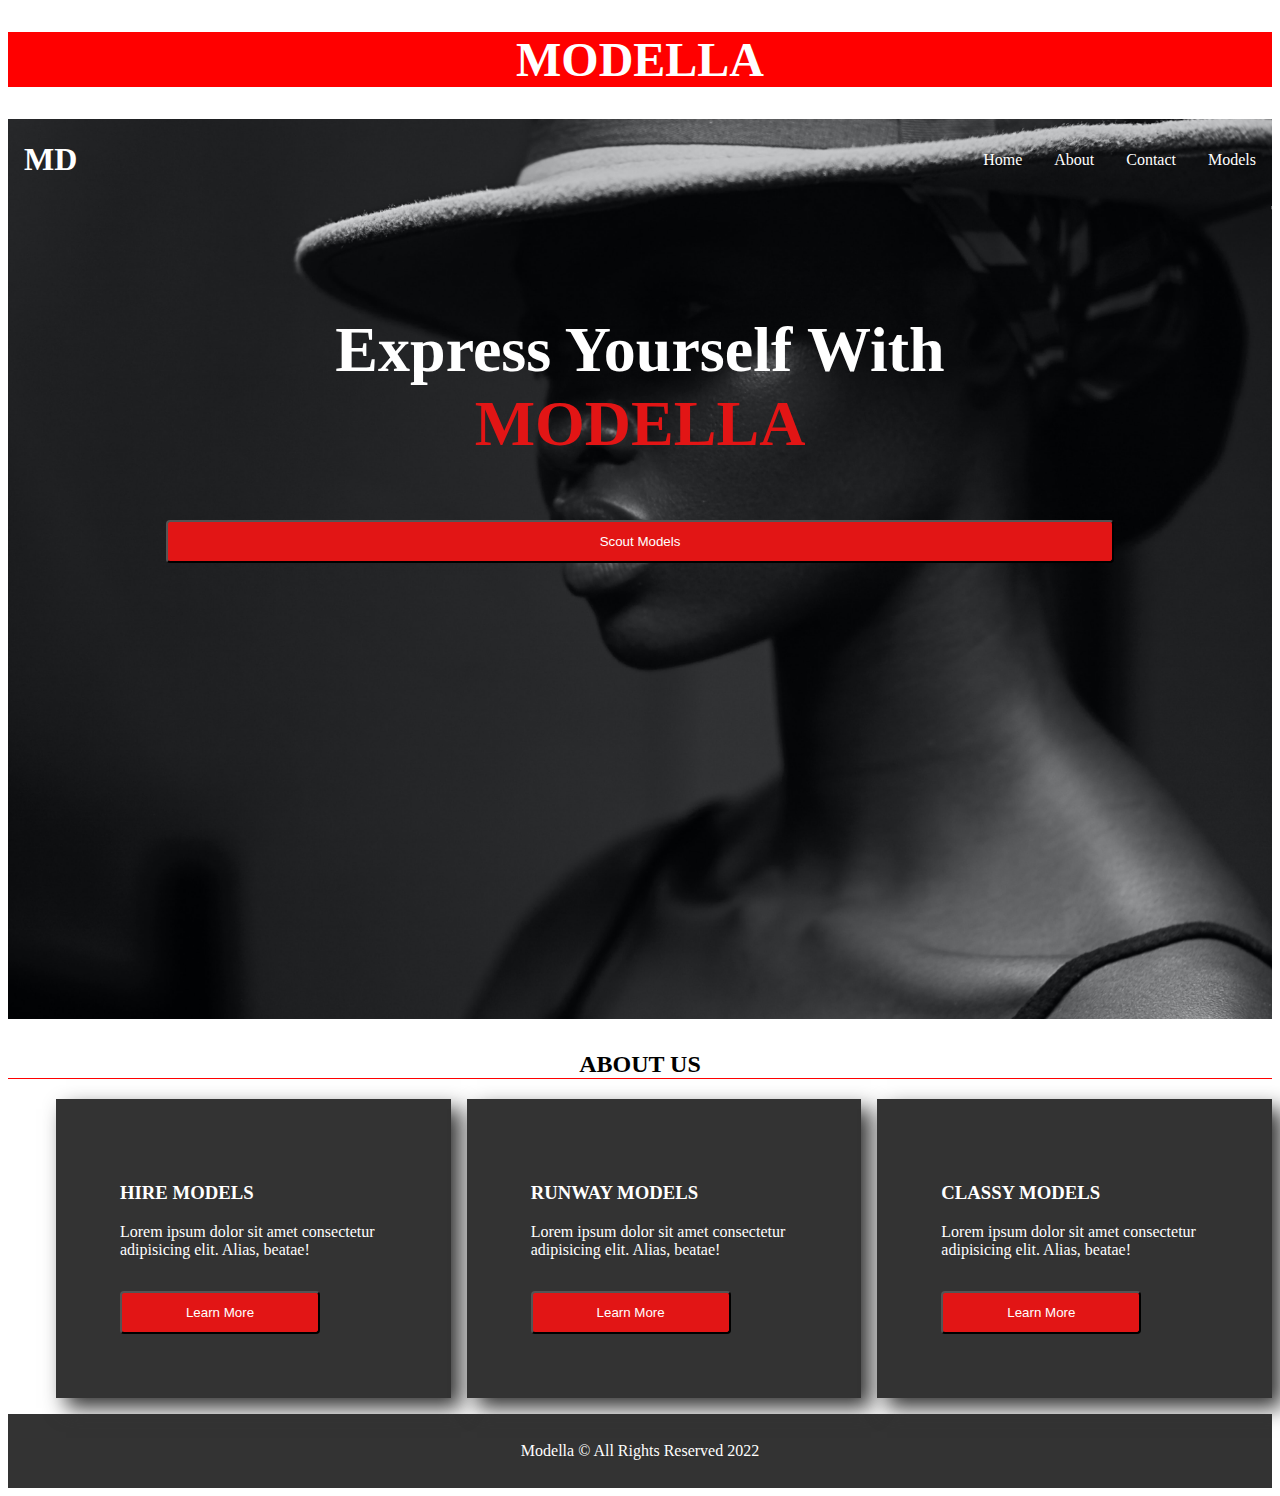
<file: index.html>
<!DOCTYPE html>
<html lang="en">
<head>
  <meta charset="UTF-8">
  <meta http-equiv="X-UA-Compatible" content="IE=edge">
  <meta name="viewport" content="width=device-width, initial-scale=1.0">
  <link rel="stylesheet" href="./style.css">
  <link rel="stylesheet"media="screen and (max-width:768px)" href="./mobile.css">
  <title>Document</title>
</head>
<body>
  <!-- <nav id="navbarone">

  </nav> -->

  <nav id="navbartwo">
   <h1> MODELLA</span> </h1>
  </nav>

  <header id="header">
   <nav id="navbarone">
    <div>
    <h1>MD</h1>
    </div>
    <ul>
      <li> <a href="index.html">Home</a></li>
      <li> <a href="about.html">About</a></li>
      <li>  <a href="contact.html">Contact</a></li>
      <li> <a href="models.html"> Models</a></li>
    </ul>
   </nav>
   <div id="mainheader">
   <h1>Express Yourself With <br> <span class="maincolor">MODELLA</span>  </h1>
   <input type="button" value="Scout Models" class="btn">
   </div>
  </header>

  <section id="one">
  <h2>ABOUT US</h2>
  <div id="sectionone">
  <div>
    <h3>HIRE MODELS</h3>
    <p>Lorem ipsum dolor sit amet consectetur adipisicing elit. Alias, beatae!</p>
     <input type="button" value="Learn More" class="btn">
  </div>
  <div>
    <h3>RUNWAY MODELS</h3>
    <p>Lorem ipsum dolor sit amet consectetur adipisicing elit. Alias, beatae!</p>
     <input type="button" value="Learn More" class="btn">
  </div>
  <div>
    <h3>CLASSY MODELS</h3>
    <p>Lorem ipsum dolor sit amet consectetur adipisicing elit. Alias, beatae!</p>
     <input type="button" value="Learn More" class="btn">
     </div>
  </div>
  </section>

  <footer id="mainfooter">
   <p>Modella &copy; All Rights Reserved 2022</p>
  </footer>
</body>
</html>
</file>
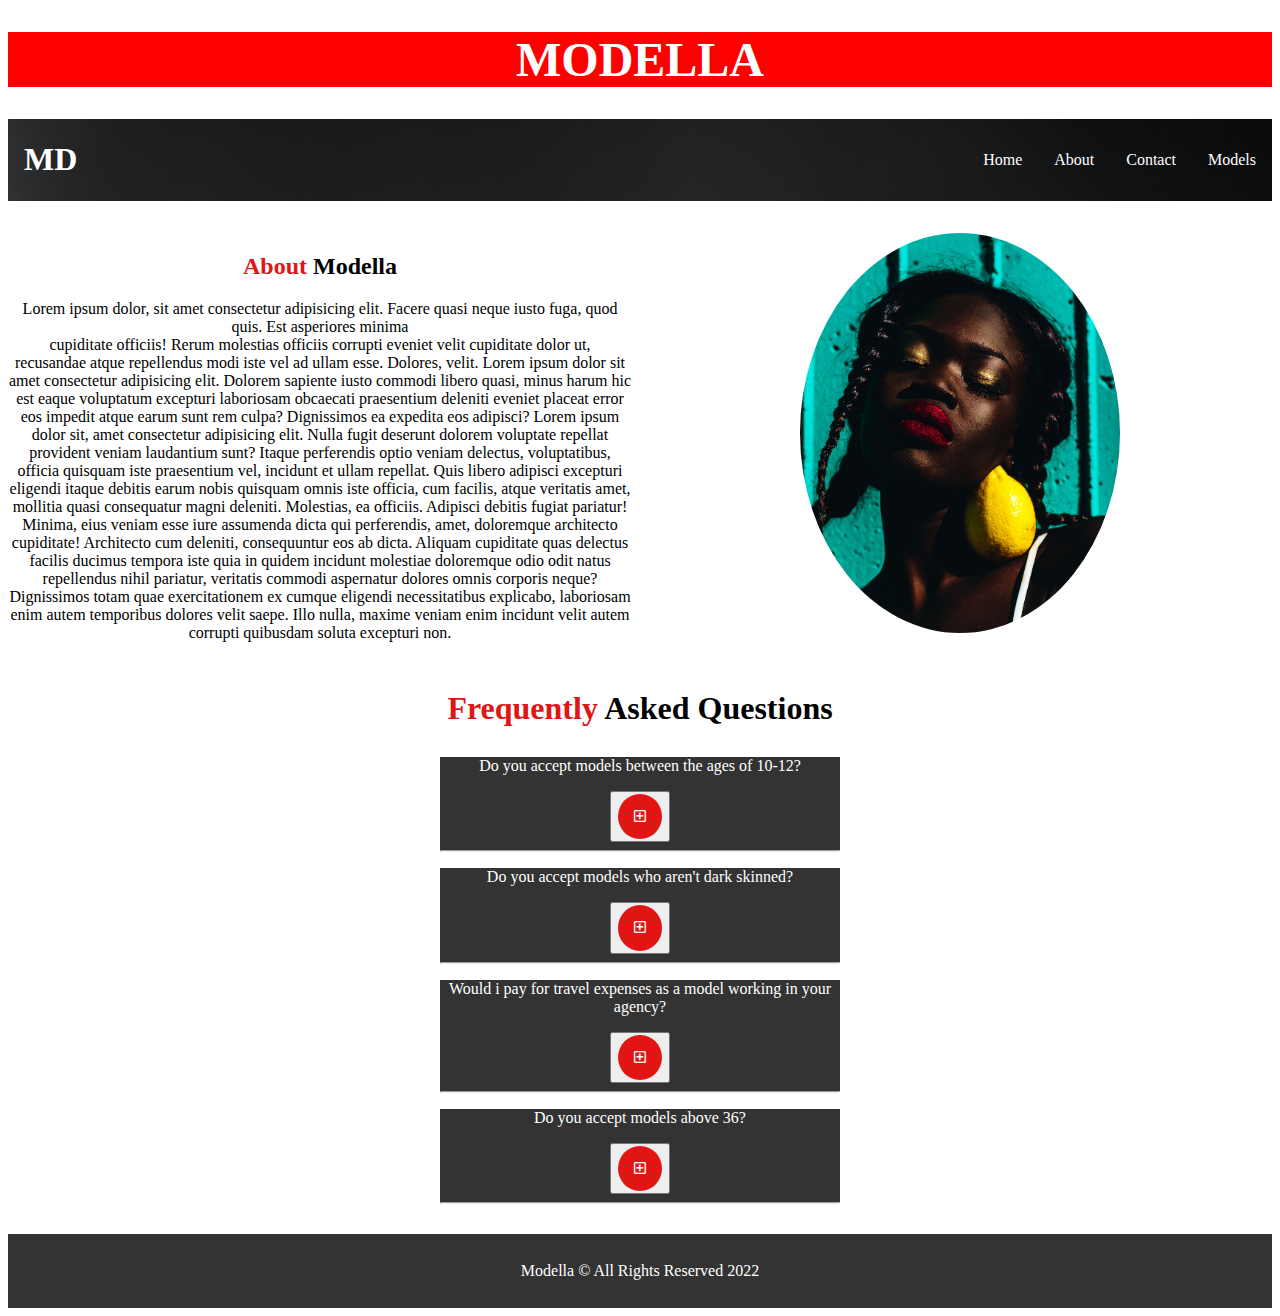
<file: about.html>
<!DOCTYPE html>
<html lang="en">
<head>
  <meta charset="UTF-8">
  <meta http-equiv="X-UA-Compatible" content="IE=edge">
  <meta name="viewport" content="width=device-width, initial-scale=1.0">
  <link rel="stylesheet" href="./style.css">
  <link rel="stylesheet" href="./fontawesome-free-5.15.3-web/css/all.css">
  <link rel="stylesheet"media="screen and (max-width:768px)" href="./mobile.css">
  <title>Document</title>
</head>
<body>
  <!-- <nav id="navbarone">

  </nav> -->

  <nav id="navbartwo">
   <h1> MODELLA</span> </h1>
  </nav>

  <header id="headerinner">
   <nav id="navbarone">
    <h1>MD</h1>
    <ul>
      <li> <a href="index.html">Home</a></li>
      <li> <a href="about.html">About</a></li>
      <li>  <a href="contact.html">Contact</a></li>
      <li> <a href="models.html"> Models</a></li>
    </ul>
   </nav>
   </header>
 

   <section>
    <div class="container">
     <div class="about">
      <div>
      <h2> <span class="maincolor"> About</span>  Modella</h2>
      <p>Lorem ipsum dolor, sit amet consectetur adipisicing elit. Facere quasi neque iusto fuga, quod quis. Est asperiores minima <br> cupiditate officiis! Rerum molestias officiis corrupti eveniet velit cupiditate dolor ut, <br>  recusandae atque repellendus modi iste vel ad ullam esse. Dolores, velit. Lorem ipsum dolor sit amet consectetur adipisicing elit. Dolorem sapiente iusto commodi libero quasi, minus harum hic est eaque voluptatum excepturi laboriosam obcaecati praesentium deleniti eveniet placeat error eos impedit atque earum sunt rem culpa? Dignissimos ea expedita eos adipisci? Lorem ipsum dolor sit, amet consectetur adipisicing elit. Nulla fugit deserunt dolorem voluptate repellat provident veniam laudantium sunt? Itaque perferendis optio veniam delectus, voluptatibus, officia quisquam iste praesentium vel, incidunt et ullam repellat. Quis libero adipisci excepturi eligendi itaque debitis earum nobis quisquam omnis iste officia, cum facilis, atque veritatis amet, mollitia quasi consequatur magni deleniti. Molestias, ea officiis. Adipisci debitis fugiat pariatur! Minima, eius veniam esse iure assumenda dicta qui perferendis, amet, doloremque architecto cupiditate! Architecto cum deleniti, consequuntur eos ab dicta. Aliquam cupiditate quas delectus facilis ducimus tempora iste quia in quidem incidunt molestiae doloremque odio odit natus repellendus nihil pariatur, veritatis commodi aspernatur dolores omnis corporis neque? Dignissimos totam quae exercitationem ex cumque eligendi necessitatibus explicabo, laboriosam enim autem temporibus dolores velit saepe. Illo nulla, maxime veniam enim incidunt velit autem corrupti quibusdam soluta excepturi non.  </p>
      </div>
      <div>
        <img src="./IMG/oladimeji-odunsi-wecunh3nBrA-unsplash.jpg" alt="">
        </div>
      </div>
    </div>

    <div>
      <div class="container">
        <div class="frequently">
        <h1> <span class="maincolor">Frequently </span>  Asked Questions</h1>
        </div>
        <div class="wrapone">
        <div class="faq">
          <article class="question">
            <div class="questiontitle">
           <p>Do you accept models between the ages of 10-12?</p>
           <button type="button" class="questionbtn">
          <span class="plusicon">
         <i class="far fa-plus-square"></i>
             </span>
             <span class="minusicon">
              <i class="far fa-minus-square"></i>
             </span>
            </button>
            </div>
            <hr>
            <!-- Question Text -->
            <div class="questiontext">
              <p>Lorem ipsum dolor sit, amet consectetur adipisicing elit. Sit corrupti eos similique labore dolorem deleniti dolore debitis vitae quo. Ducimus.</p>
            </div>
            </article>
          <article class="question">
            <div class="questiontitle">
           <p>Do you accept models who aren't dark skinned?</p>
           <button type="button" class="questionbtn">
          <span class="plusicon">
         <i class="far fa-plus-square"></i>
             </span>
             <span class="minusicon">
              <i class="far fa-minus-square"></i>
             </span>
            </button>
            </div>
            <hr>
            <!-- Question Text -->
            <div class="questiontext">
              <p>Lorem ipsum dolor sit, amet consectetur adipisicing elit. Sit corrupti eos similique labore dolorem deleniti dolore debitis vitae quo. Ducimus.</p>
            </div>
            </article>
          <article class="question">
            <div class="questiontitle">
           <p>Would i pay for travel expenses as a model working in your agency?</p>
           <button type="button" class="questionbtn">
          <span class="plusicon">
         <i class="far fa-plus-square"></i>
             </span>
             <span class="minusicon">
              <i class="far fa-minus-square"></i>
             </span>
            </button>
            </div>
            <hr>
            <!-- Question Text -->
            <div class="questiontext">
              <p>Lorem ipsum dolor sit, amet consectetur adipisicing elit. Sit corrupti eos similique labore dolorem deleniti dolore debitis vitae quo. Ducimus.</p>
            </div>
            </article>
          <article class="question">
            <div class="questiontitle">
           <p>Do you accept models above 36?</p>
           <button type="button" class="questionbtn">
          <span class="plusicon">
         <i class="far fa-plus-square"></i>
             </span>
             <span class="minusicon">
              <i class="far fa-minus-square"></i>
             </span>
            </button>
            </div>
            <hr>
            <!-- Question Text -->
            <div class="questiontext">
              <p>Lorem ipsum dolor sit, amet consectetur adipisicing elit. Sit corrupti eos similique labore dolorem deleniti dolore debitis vitae quo. Ducimus.</p>
            </div>
            </article>
            </div>
        </div>
      </div>
    </div>
   </section>
   

   <!-- <script src="./app.js"></script> -->
   <footer id="mainfooter">
    <p>Modella &copy; All Rights Reserved 2022</p>
   </footer>

   <script src="./about.js"></script>
</file>
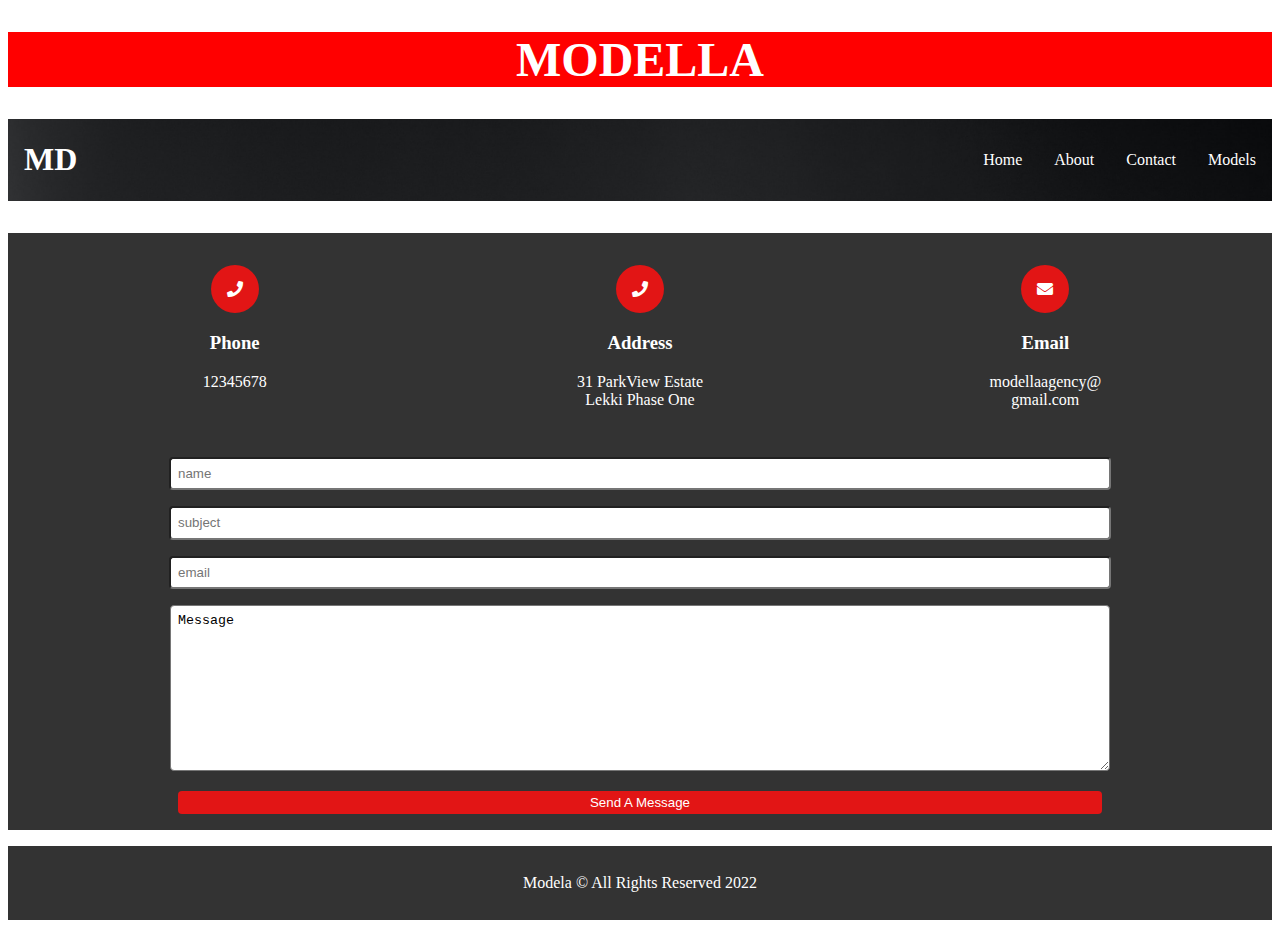
<file: contact.html>
<!DOCTYPE html>
<html lang="en">
<head>
  <meta charset="UTF-8">
  <meta http-equiv="X-UA-Compatible" content="IE=edge">
  <meta name="viewport" content="width=device-width, initial-scale=1.0">
  <link rel="stylesheet" href="./style.css">
  <link rel="stylesheet" href="./fontawesome-free-5.15.3-web/css/all.css">
  <link rel="stylesheet"media="screen and (max-width:768px)" href="./mobile.css">
  <title>Document</title>
</head>
<body>
  <!-- <nav id="navbarone">

  </nav> -->

  <nav id="navbartwo">
   <h1> MODELLA</span> </h1>
  </nav>

  <header id="headerinner">
   <nav id="navbarone">
    <h1>MD</h1>
    <ul>
      <li> <a href="index.html">Home</a></li>
      <li> <a href="about.html">About</a></li>
      <li>  <a href="contact.html">Contact</a></li>
      <li> <a href="models.html"> Models</a></li>
    </ul>
   </nav>
   </header>


   <div class="container">
    <div class="headcontact">
    <div class="maincontact">
      
        <div class="phone">
          <i class="fa fa-phone"></i>
          <h3>Phone</h3>
          <p>12345678 </p>
        </div>
        <div class="address">
          <i class="fa fa-phone"></i>
          <h3>Address</h3>
          <p>31 ParkView Estate <br>Lekki Phase One </p>
        </div>
        <div class="Email">
          <i class="fa fa-envelope"></i>
          <h3>Email</h3>
          <p>modellaagency@ <br>  gmail.com </p>
        </div>
        </div>

        <form id="form">
          <div id="success">Thank you!Form has been submitted successfully!</div>
          <div id="error">Please fill the form</div>
          <div class="two">
        
          <div>
          <!-- <label for="">Name</label> -->
          <input type="Name" placeholder="name" id="names">
          </div>
        
          <div>
          <!-- <label for="">  Subject</label> -->
          <input type="Surname" placeholder="subject" id="surname">
          </div>
         
          <div>
          <!-- <label for="">Email</label> -->
          <input type="email" name="" id="email" placeholder="email">
          </div>
          <div>
            <!-- <label for="">Message</label> -->
            <textarea name="Message" id="message" cols="30" placeholder="message" rows="10">Message</textarea>
          </div>

          <div>
            <input type="button" value="Send A Message" id="button">
          </div>
          </div>
        </form>
      </div>
    </div>
   </div>
    
   <footer id="mainfooter">
    <p>Modela &copy; All Rights Reserved 2022</p>
   </footer>

   <script src="./contact.js"></script>
</file>
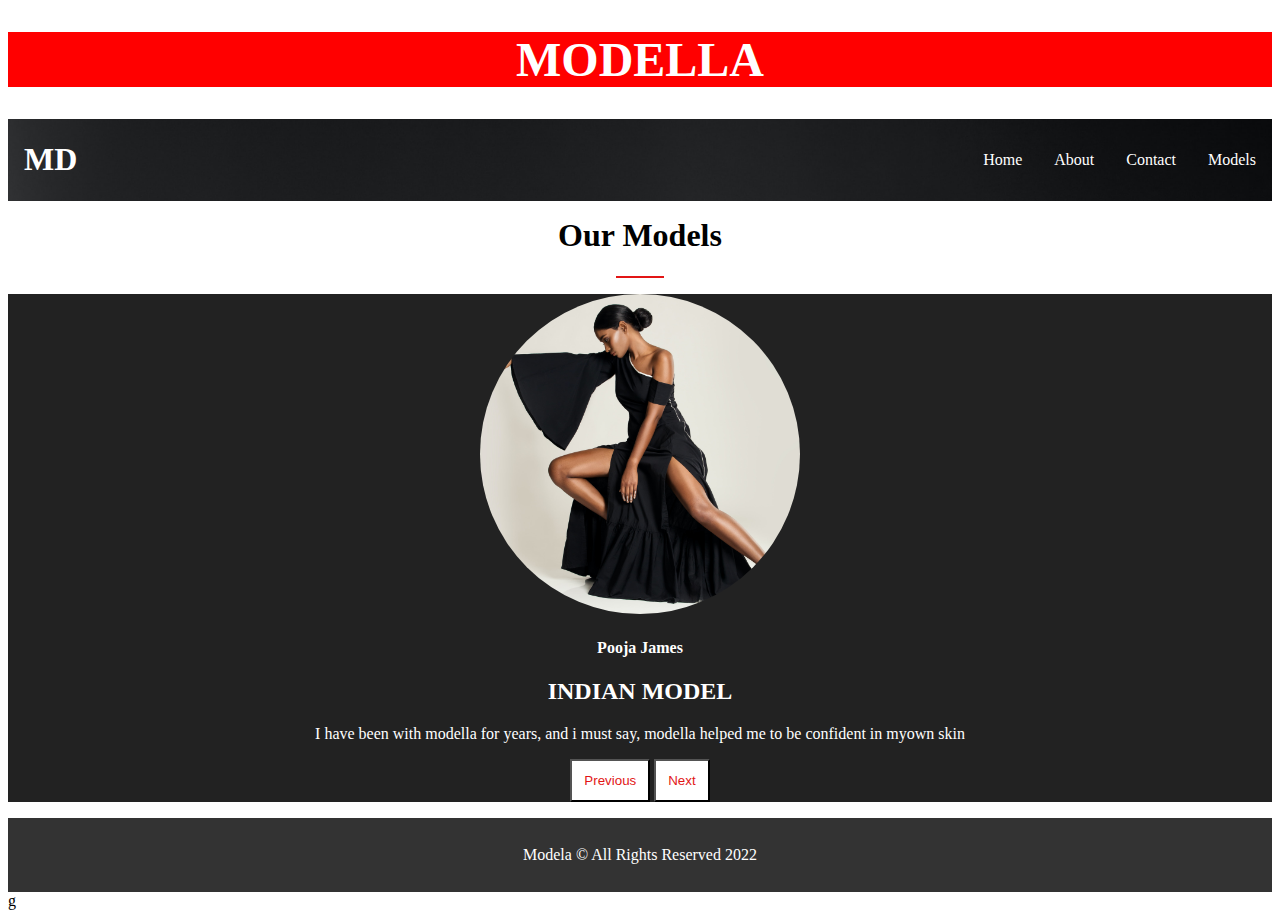
<file: models.html>
<!DOCTYPE html>
<html lang="en">
<head>
  <meta charset="UTF-8">
  <meta http-equiv="X-UA-Compatible" content="IE=edge">
  <meta name="viewport" content="width=device-width, initial-scale=1.0">
  <link rel="stylesheet" href="./style.css">
  <link rel="stylesheet" href="./fontawesome-free-5.15.3-web/css/all.css">
  <link rel="stylesheet"media="screen and (max-width:768px)" href="./mobile.css">
  <title>Document</title>
</head>
<body>
  <!-- <nav id="navbarone">

  </nav> -->

  <nav id="navbartwo">
   <h1> MODELLA</span> </h1>
  </nav>

  <header id="headerinner">
   <nav id="navbarone">
    <h1>MD</h1>
    <ul>
      <li> <a href="index.html">Home</a></li>
      <li> <a href="">About</a></li>
      <li>  <a href="contact.html">Contact</a></li>
      <li> <a href="models.html"> Models</a></li>
    </ul>
   </nav>
   </header>


   <section >
    <h1 id="two">Our Models</h1>
    <div class="borderline"></div>
    <div class="card">
       
      <img src="./IMG/pooja-chaudhary-bqnbKxiIGZI-unsplash.jpg" alt="" class="imageperson">
      
       <h4 id="name">Pooja James</h4>
       <h2 id="model">INDIAN MODEL</h2>
       <p id="info">I have worked with Modella for a year now, and i have to say this is one of the best modelling agencies i have worked with</p>
       
        <div class="buttoncontainer">
          <button class="previousbtn">
          Previous
          </button>
          <button class="nextbtn">
          Next
          </button>
        </div>
       </div>
     
   </section>

   <footer id="mainfooter">
    <p>Modela &copy; All Rights Reserved 2022</p>
   </footer>
g
   <script src="app.js"></script>
</file>
<file: style.css>
#header {
  background: url("./IMG/deji-akinyele-ARm28szwP0o-unsplash.jpg") no-repeat center center/cover;
  height: 100vh;
}

#header #mainheader {
  text-align: center;
  margin-top: 7rem;
}

#header #mainheader h1 {
  font-size: 4rem;
  color: #fff;
}

#header #navbarone {
  display: -webkit-box;
  display: -ms-flexbox;
  display: flex;
  -webkit-box-pack: justify;
      -ms-flex-pack: justify;
          justify-content: space-between;
  color: #fff;
}

#header #navbarone ul {
  list-style: none;
  display: -webkit-box;
  display: -ms-flexbox;
  display: flex;
}

#header #navbarone li {
  padding: 1rem;
}

#header #navbarone h1 {
  padding-left: 1rem;
}

#header #navbarone a {
  color: #fff;
  text-decoration: none;
  border-bottom: 1px solid transparent;
  -webkit-transition: border-color 0.5s;
  transition: border-color 0.5s;
}

#header #navbarone a:hover {
  border-color: #e21515;
}

#header .btn {
  cursor: pointer;
  padding: 0.75rem;
  color: #fff;
  background-color: #e21515;
}

#header .btn:hover {
  color: #e21515;
  background-color: #fff;
  -webkit-transition: all 2s;
  transition: all 2s;
}

.maincolor {
  color: #e21515;
}

#navbartwo {
  text-align: center;
  font-size: 1.5rem;
  background-color: red;
  width: 100%;
}

#navbartwo h1 {
  color: white;
}

#headerinner {
  background: url("./IMG/deji-akinyele-ARm28szwP0o-unsplash.jpg") no-repeat center 5%/cover;
}

#headerinner #mainheader {
  text-align: center;
  margin-top: 7rem;
}

#headerinner #mainheader h1 {
  font-size: 4rem;
  color: #fff;
}

#headerinner #navbarone {
  display: -webkit-box;
  display: -ms-flexbox;
  display: flex;
  -webkit-box-pack: justify;
      -ms-flex-pack: justify;
          justify-content: space-between;
  color: #fff;
}

#headerinner #navbarone ul {
  list-style: none;
  display: -webkit-box;
  display: -ms-flexbox;
  display: flex;
}

#headerinner #navbarone li {
  padding: 1rem;
}

#headerinner #navbarone h1 {
  padding-left: 1rem;
}

#headerinner #navbarone a {
  color: #fff;
  text-decoration: none;
  border-bottom: 1px solid transparent;
  -webkit-transition: border-color 0.5s;
  transition: border-color 0.5s;
}

#headerinner #navbarone a:hover {
  border-color: #e21515;
}

.card {
  text-align: center;
  background-color: #222;
}

img {
  width: 20rem;
  border-radius: 50%;
}

#name {
  color: #fff;
}

#model {
  color: #fff;
}

#info {
  color: #fff;
}

#two {
  text-align: center;
  margin-top: 1rem;
  font-size: 2rem;
}

.borderline {
  height: 2px;
  width: 3rem;
  background: #e21515;
  display: block;
  margin: 0 auto 1rem auto;
}

.previousbtn,
.nextbtn {
  padding: 0.75rem;
  color: #e21515;
  background-color: #fff;
  -webkit-transition: all 2s;
  transition: all 2s;
}

.previousbtn:hover,
.nextbtn:hover {
  cursor: pointer;
  padding: 0.75rem;
  color: #fff;
  background-color: #e21515;
}

#sectionone {
  display: -ms-grid;
  display: grid;
  -ms-grid-columns: (1fr)[3];
      grid-template-columns: repeat(3, 1fr);
  grid-gap: 1rem;
  margin-left: 3rem;
}

#sectionone div {
  padding: 4rem;
  background-color: #333;
  color: #fff;
  -webkit-box-shadow: 10px 10px 20px #333;
          box-shadow: 10px 10px 20px #333;
}

#sectionone .btn {
  cursor: pointer;
  padding: 0.75rem;
  color: #fff;
  background-color: #e21515;
}

#sectionone .btn:hover {
  color: #e21515;
  background-color: #fff;
  -webkit-transition: all 2s;
  transition: all 2s;
}

#one h2 {
  text-align: center;
  border-bottom: 1px solid red;
  margin-top: 2rem;
}

#mainfooter {
  text-align: center;
  background-color: #333;
  color: #fff;
  padding: 0.75rem;
  margin-top: 1rem;
}

.two {
  text-align: center;
}

.container {
  margin-top: 2rem;
}

.headcontact {
  background-color: #333;
  padding: 1rem;
}

.maincontact {
  display: -ms-grid;
  display: grid;
  -ms-grid-columns: (1fr)[3];
      grid-template-columns: repeat(3, 1fr);
  grid-gap: 1rem;
  padding: 1rem;
  text-align: center;
}

.maincontact h3 {
  color: #e21515;
  color: #fff;
}

.maincontact p {
  color: #fff;
}

i {
  background-color: #e21515;
  border-radius: 50%;
  padding: 1rem;
  color: #fff;
}

input,
textarea {
  width: 75%;
  margin-top: 1rem;
  padding: 0.45rem;
  border-radius: 4px;
}

input:focus {
  border-color: #e21515;
  outline: none;
}

#button {
  border: none;
  background-color: #e21515;
  color: #fff;
  border-radius: 4px;
  padding: 0.25rem;
  -webkit-transition: all 3s;
  transition: all 3s;
}

#button:hover {
  background-color: #fff;
  color: #e21515;
  cursor: pointer;
}

.about {
  display: -ms-grid;
  display: grid;
  -ms-grid-columns: (1fr)[2];
      grid-template-columns: repeat(2, 1fr);
  grid-gap: 1rem;
  text-align: center;
}

.frequently h1 {
  text-align: center;
}

.wrapone {
  margin: 30px auto;
  max-width: 400px;
  text-align: center;
}

.question {
  background-color: #333;
  color: #fff;
}

.questiontext {
  display: none;
}

.showtext .questiontext {
  display: block;
}

.minusicon {
  display: none;
}

.showtext .minusicon {
  display: inline;
}

.plusicon {
  display: block;
}

.showtext .plusicon {
  display: none;
}

.plusicon:hover {
  cursor: pointer;
}

#error {
  color: red;
  display: none;
  text-align: center;
  padding: 0.1rem;
  background-color: pink;
}

#success {
  color: green;
  display: none;
  text-align: center;
  padding: 0.1rem;
  background-color: lawngreen;
}
/*# sourceMappingURL=style.css.map */
</file>
<file: mobile.css>
#sectionone {
  -ms-grid-columns: 1fr;
      grid-template-columns: 1fr;
  margin-left: 0.15rem;
}

.card {
  margin-left: 0.75rem;
  margin-right: 0.75rem;
}

#header #navbarone {
  display: -webkit-box;
  display: -ms-flexbox;
  display: flex;
  -webkit-box-orient: vertical;
  -webkit-box-direction: normal;
      -ms-flex-direction: column;
          flex-direction: column;
  -webkit-box-align: center;
      -ms-flex-align: center;
          align-items: center;
}

#headerinner #navbarone {
  display: -webkit-box;
  display: -ms-flexbox;
  display: flex;
  -webkit-box-orient: vertical;
  -webkit-box-direction: normal;
      -ms-flex-direction: column;
          flex-direction: column;
  -webkit-box-align: center;
      -ms-flex-align: center;
          align-items: center;
}

@media (max-width: 600px) {
  #header #navbarone {
    display: -webkit-box;
    display: -ms-flexbox;
    display: flex;
    -webkit-box-orient: vertical;
    -webkit-box-direction: normal;
        -ms-flex-direction: column;
            flex-direction: column;
    -webkit-box-align: center;
        -ms-flex-align: center;
            align-items: center;
  }
}

.maincontact {
  display: -ms-grid;
  display: grid;
  -ms-grid-columns: 1fr;
      grid-template-columns: 1fr;
  padding: 1rem;
  text-align: center;
}

.about {
  -ms-grid-columns: 1fr;
      grid-template-columns: 1fr;
}
/*# sourceMappingURL=mobile.css.map */
</file>
